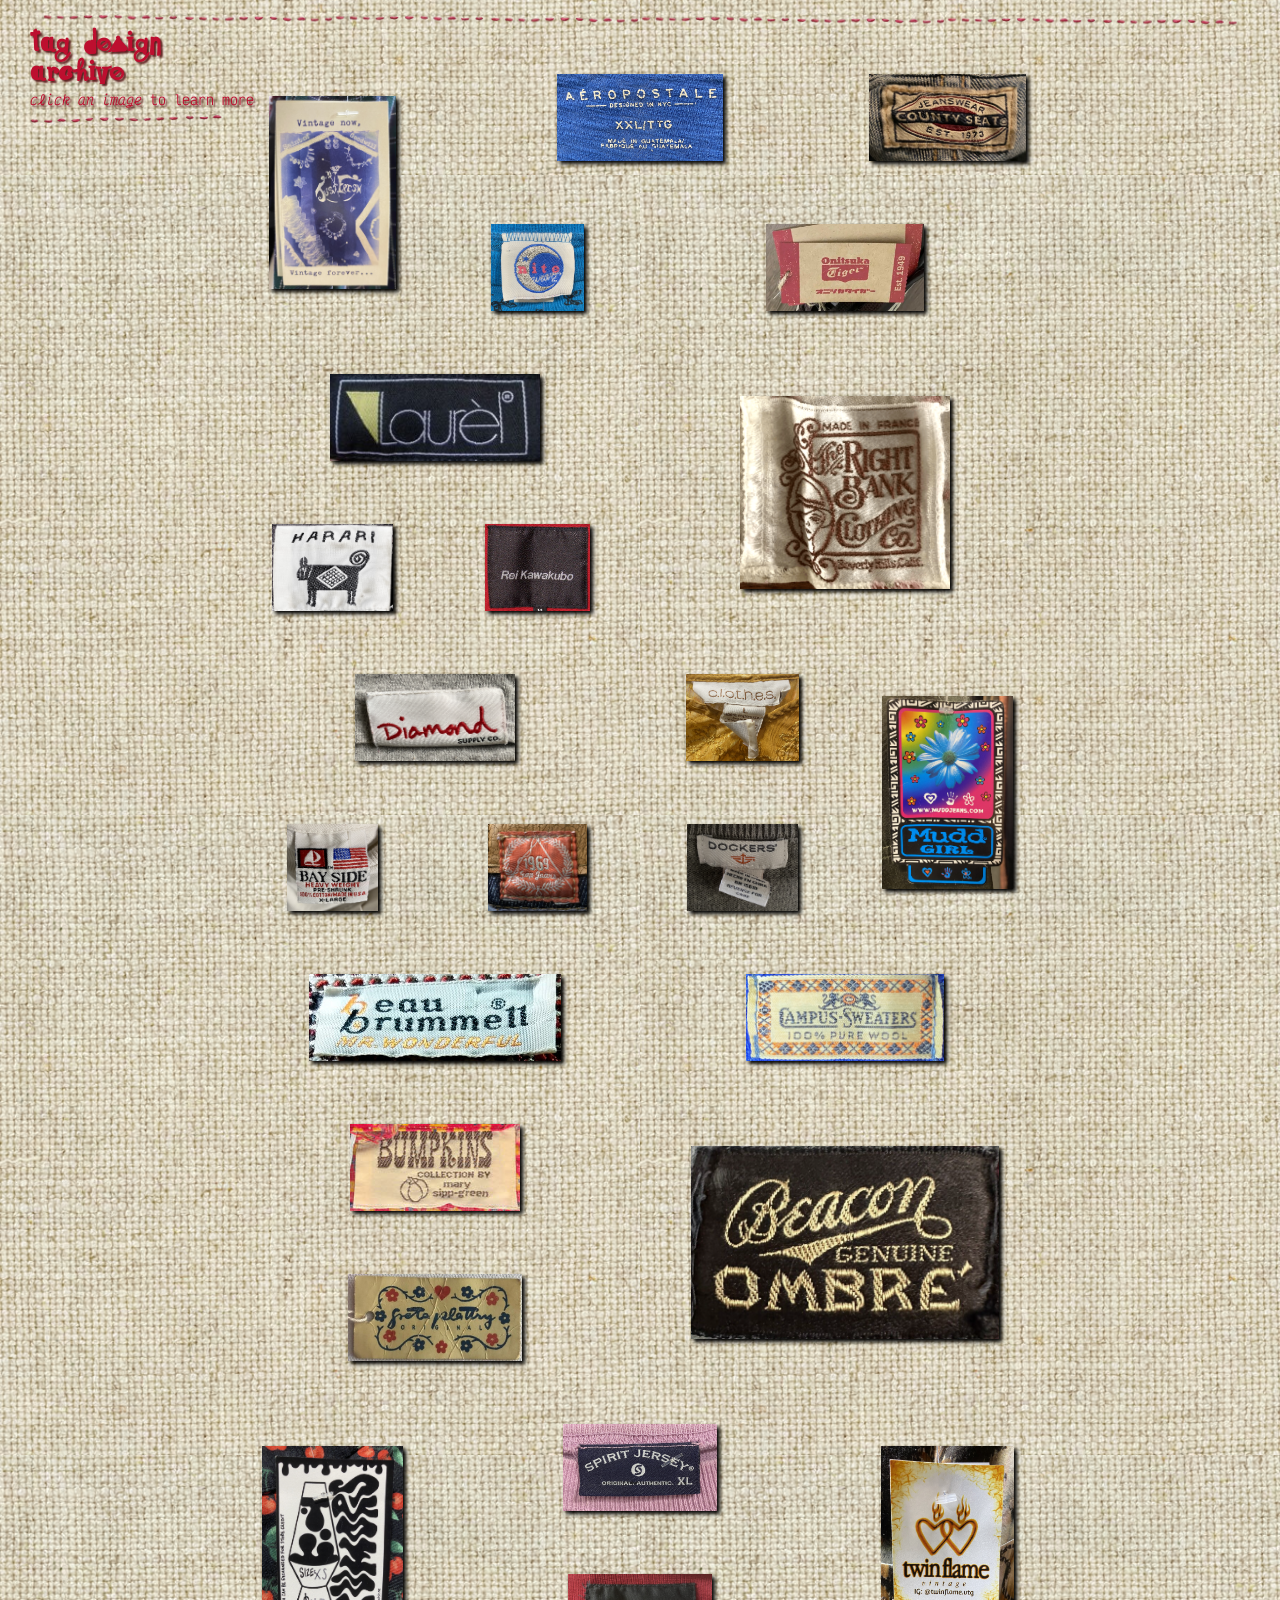
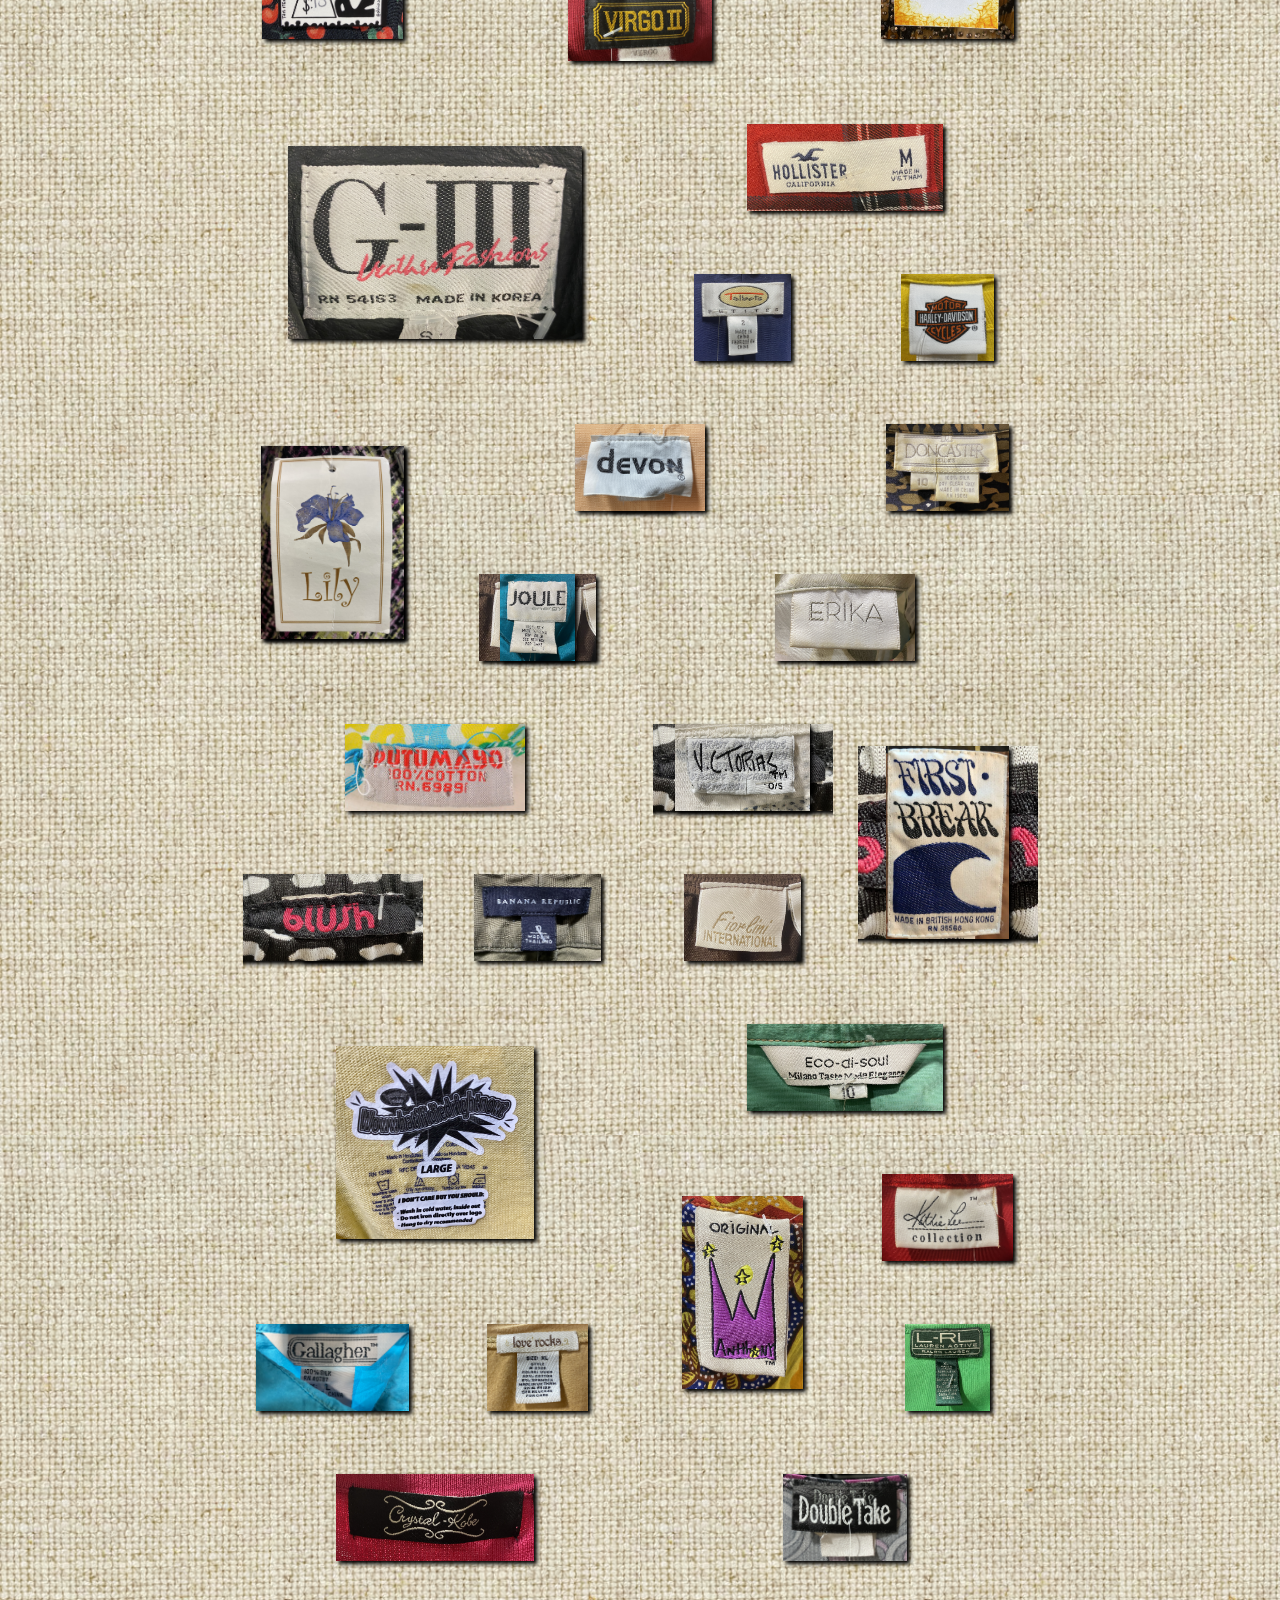
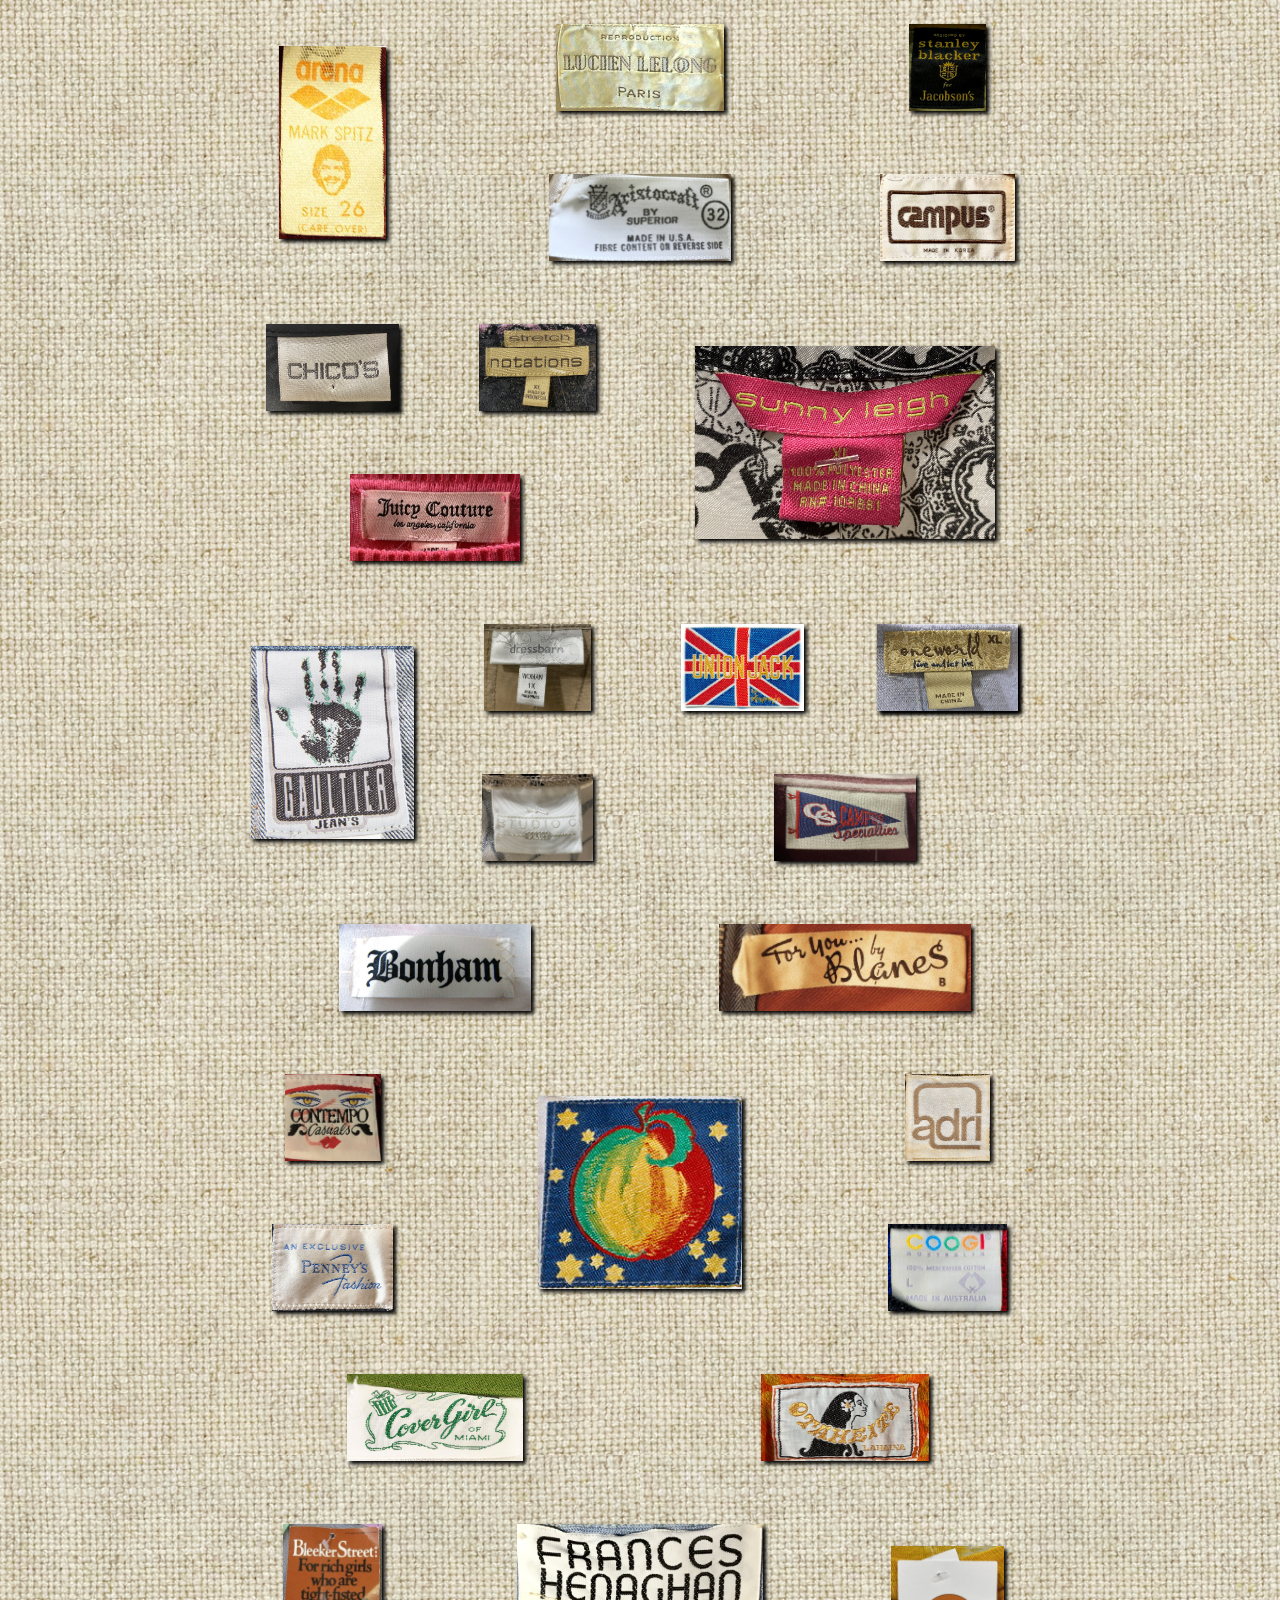
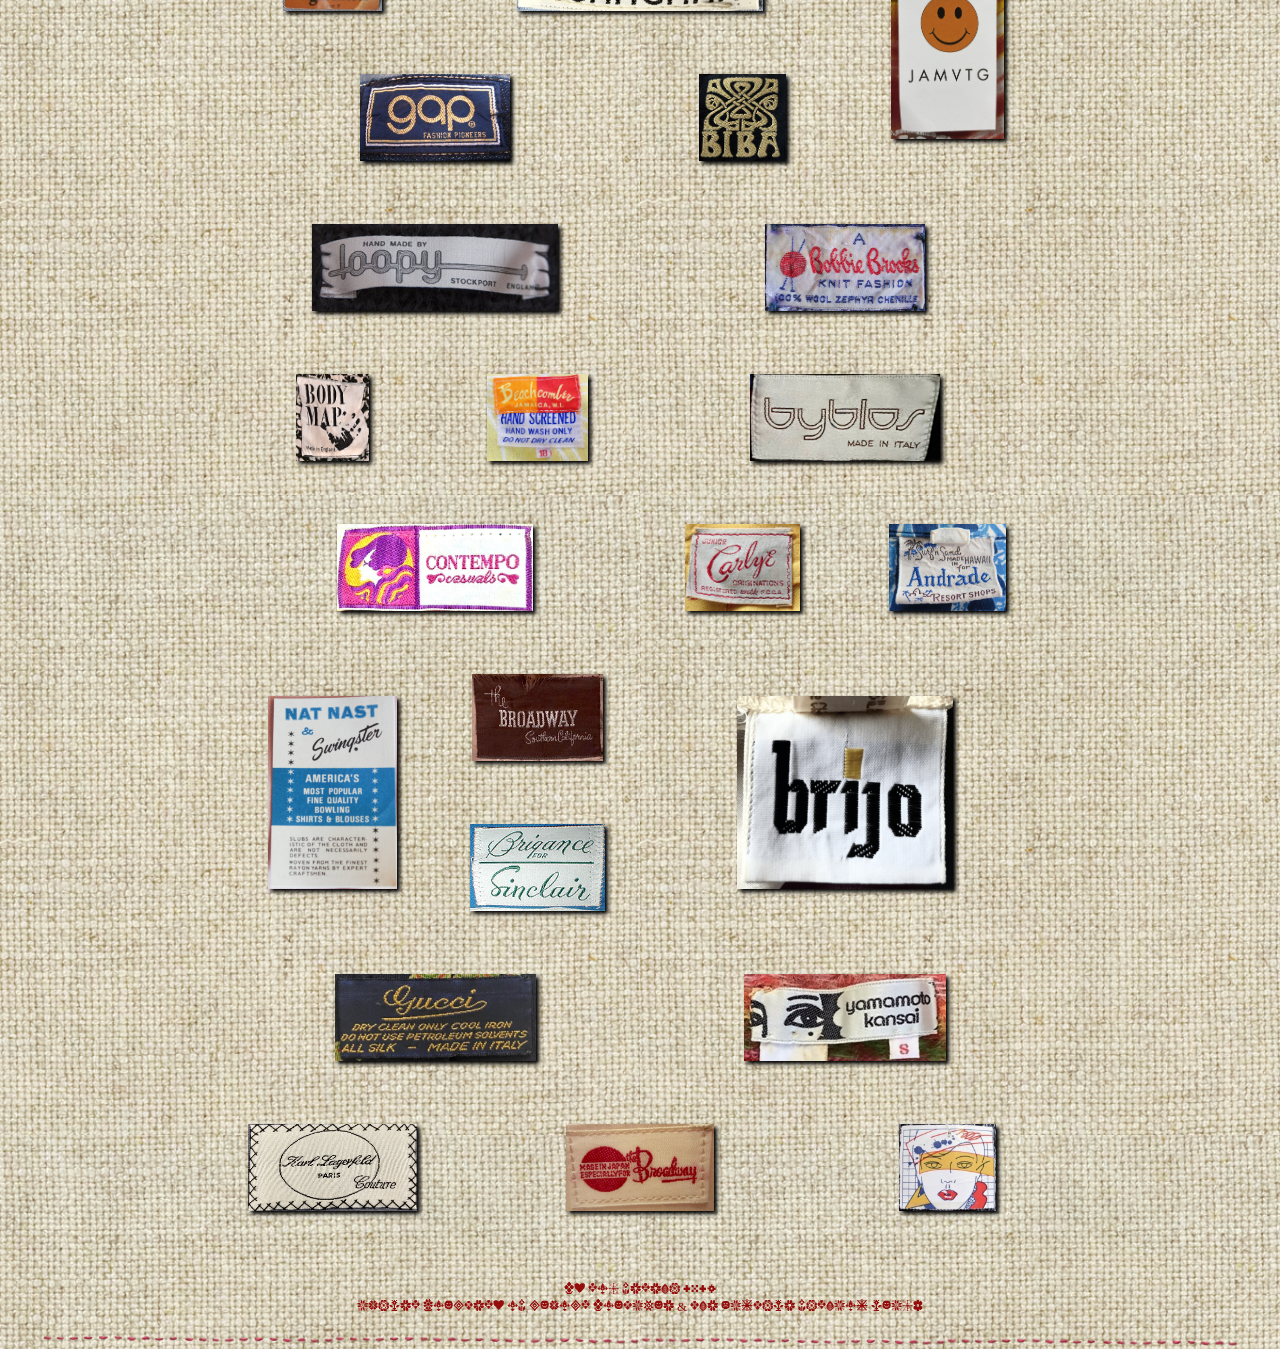
<file: tda.html>
<!DOCTYPE html>
<html lang="en">
<head>
  <meta charset="UTF-8">
  <meta name="viewport" content="width=device-width, initial-scale=1.0">
  <link rel="stylesheet" href="https://fonts.googleapis.com/css2?family=Bitcount+Grid+Single:wght@100..900&family=Victor+Mono:ital,wght@0,100..700;1,100..700&family=Yarndings+20&display=swap">
  <link rel="stylesheet" href="tda_style.css">

  <title>tag design archive</title>
</head>

      <br /><img src="images/stitch_long.png" class="center">

      <header>
        <h1 style="margin-top: 0px; margin-bottom: 5px; font-size: 25pt; line-height: 28.7px;">tag design <br>archive</h1>
        <i>click an image</i> to learn more <br /> 
        <img src="images/stitch_mini_finalcrop.png"></img>
      </header>

  <div class="content">
    <div class="grid-container">

      <div class="box" style="grid-area: box-1">
        <img src="tags/tag_017.jpg">
          <div class="info-text">
            <p>Unknown brand <br />
            An off-white hanging tag with blue text and imagery; modern.</p></div>
      </div>

      <div class="box" style="grid-area: box-2">
        <img src="tags/tag_002.jpg">
        <div class="info-text"><p>Aeropostale <br />
            Flaking white text in all caps printed onto bright blue fabric; modern.</p></div>
      </div>

      <div class="box" style="grid-area: box-3">
        <img src="tags/tag_003.jpg">
        <div class="info-text"><p>County Seat <br />
            A beige fabric tag with red and navy blue accents; vintage. <br />
            </p></div>
      </div>

      <div class="box" style="grid-area: box-4">
        <img src="tags/tag_008.jpg">
        <div class="info-text"><p>Nite Wear <br />
            A white tag with visible blue seams and a circular logo of the moon in silver, blue, and red; modern.</p></div>
      </div>

      <div class="box" style="grid-area: box-5">
        <img src="tags/tag_001.jpg">
        <div class="info-text"><p>Onitsuka Tiger <br />
            A brown paper tag with dull red accents and text in English and Japanese; modern.</p>
        </div>
      </div>
      
      <div class="box" style="grid-area: box-6">
        <img src="tags/tag_005.jpg">
        <div class="info-text"><p>Gap <br />
            A square orange tag with white text surrounded by a wreath; modern.</p></div>
      </div>

      <div class="box" style="grid-area: box-7">
        <img src="tags/tag_012.jpg">
        <div class="info-text"><p>Mudd <br />
            A black hanging tag with flowers against a rainbow background set above bright blue text and icons; modern.</p></div>
      </div>

      <div class="box" style="grid-area: box-8">
        <img src="tags/tag_007.jpg">
        <div class="info-text"><p>Bayside <br />
            A light gray tag with black and red text as well as a small logo and American flag; modern.</p></div>
      </div>

      <div class="box" style="grid-area: box-9">
        <img src="tags/tag_004.jpg">
        <div class="info-text"><p>Diamond Supply Co. <br />
            An off-white tag with dark red cursive text aligned to the bottom edge; modern.</p></div>
      </div>

      <div class="box" style="grid-area: box-10">
        <img src="tags/tag_015.jpg">
        <div class="info-text"><p>Rumors <br />
            A white hanging tag with black drip motifs across three sides and the silhouette of a lava lamp beside warped black text; modern.</p></div>
      </div>

      <div class="box" style="grid-area: box-11">
        <img src="tags/tag_010.jpg">
        <div class="info-text"><p>Spirit Jersey <br />
           A rectangular black tag with white text curved over a small circular logo; modern.</p></div>
      </div>

      <div class="box" style="grid-area: box-12">
        <img src="tags/tag_045.jpg">
        <div class="info-text"><p>twin flame <br />
            A white hanging tag with orange flame motifs on the corners and black text offset against an orange glow; modern.</p></div>
      </div>
        
      <div class="box" style="grid-area: box-13">
        <img src="tags/tag_021.jpg">
        <div class="info-text"><p>Virgo II<br />
            A black tag with bolded golden text surrounded by two ornamental outlines; modern.</p></div>
      </div>

      <div class="box" style="grid-area: box-14">
        <img src="tags/tag_013.jpg">
        <div class="info-text"><p>Hollister <br />
            A rectangular white tag with dull blue text aligned with the left and right ends; modern.</p></div>
      </div>

      <div class="box" style="grid-area: box-16">
        <img src="tags/tag_009.jpg">
        <div class="info-text"><p>Harley-Davidson <br />
            A white tag with a shield-like logo in red, black, and white; modern.</p></div>
      </div>

      <div class="box" style="grid-area: box-17">
        <img src="tags/tag_020.jpg">
        <div class="info-text"><p>G-III <br />
            A white tag with large black text superimposed in the background and bright red script text in the foreground; vintage.</p></div>
      </div>

      <div class="box" style="grid-area: box-18">
        <img src="tags/tag_028.jpg">
        <div class="info-text"><p>c.l.o.t.h.e.s <br />
            A white tag embroidered with brown text in lowercase; modern.</p></div>
      </div>

      <div class="box" style="grid-area: box-19">
        <img src="tags/tag_006.jpg">
        <div class="info-text"><p>Dockers <br />
            A rectangular tag with dull blue text and a red anchor logo.; modern.</p></div>
      </div>

      <div class="box" style="grid-area: box-20">
        <img src="tags/tag_018.jpg">
        <div class="info-text"><p>Putumayo, vintage <br />
            A hi gray tag with thick bright red text.</p></div>
      </div>

      <div class="box" style="grid-area: box-21">
        <img src="tags/tag_018.jpg">
        <div class="info-text"><p>Putumayo, vintage <br />
            A hi gray tag with thick bright red text.</p></div>
      </div>

      <div class="box" style="grid-area: box-22">
        <img src="tags/tag_018.jpg">
        <div class="info-text"><p>Putumayo, vintage <br />
            A rectangular gray tag with thick bright red text.</p></div>
      </div>

      <div class="box" style="grid-area: box-23">
        <img src="tags/tag_025.jpg">
        <div class="info-text"><p>Putumayo, vintage <br />
            A rectangular gray tag with thick bright red text.</p></div>
      </div>

      <div class="box" style="grid-area: box-24">
        <img src="tags/tag_018.jpg">
        <div class="info-text"><p>Putumayo, vintage <br />
            A rectangular gray tag with thick bright red text.</p></div>
      </div>

      <div class="box" style="grid-area: box-26">
        <img src="tags/tag_019.jpg">
        <div class="info-text"><p>Putumayo, vintage <br />
            A rectangular gray tag with thick bright red text.</p></div>
      </div>

      <div class="box" style="grid-area: box-27">
        <img src="tags/tag_019.jpg">
        <div class="info-text"><p>Putumayo, vintage <br />
            A rectangular gray tag with thick bright red text.</p></div>
      </div>

      <div class="box" style="grid-area: box-28">
        <img src="tags/tag_018.jpg">
        <div class="info-text"><p>Putumayo, vintage <br />
            A rectangular gray tag with thick bright red text.</p></div>
      </div>

      <div class="box" style="grid-area: box-15">
        <img src="tags/tag_022.jpg">
        <div class="info-text"><p>Talbots <br />
            A white tag with red and navy text enclosed in a gold oval; modern.</p></div>
      </div>

      <div class="box" style="grid-area: box-20">
        <img src="tags/tag_018.jpg">
        <div class="info-text"><p>Lily <br />
            An off-white hanging tag with an image of a blue flower and golden text; modern.</p></div>
      </div>

      <div class="box" style="grid-area: box-21">
        <img src="tags/tag_023.jpg">
        <div class="info-text"><p>Devon<br />
            A white tag with heavy black text in a mix of upper and lowercase; modern. </p></div>
      </div>

      <div class="box" style="grid-area: box-22">
        <img src="tags/tag_026.jpg">
        <div class="info-text"><p>Doncaster <br />
            An off-white tag with light gray text and ornamental lines on the top and bottom; vintage.</p></div>
      </div>

      <div class="box" style="grid-area: box-23">
        <img src="tags/tag_029.jpg">
        <div class="info-text"> <p>Joule Energy<br />
            A white tag with dark and light gray text; vintage.</p></div>      
          </div>

      <div class="box" style="grid-area: box-24">
        <img src="tags/tag_024.jpg">
        <div class="info-text"> <p>Erika <br />
            A white tag with thin gray text in all caps aligned to the top edge; modern.</p></div>
      </div>

      <div class="box" style="grid-area: box-25">
        <img src="tags/tag_046.jpg">
        <div class="info-text"><p>Putumayo <br />
            A rectangular gray tag with thick bright red text; vintage.</p></div>
      </div>

      <div class="box" style="grid-area: box-26">
        <img src="tags/tag_032.jpg">
        <div class="info-text"><p>V.C. Torias <br />
            A white tag with very light gray text across the background and black script text in the foreground; modern.</p></div>
      </div>

      <div class="box" style="grid-area: box-27">
        <img src="tags/tag_051.jpg">
        <div class="info-text"><p>First Break <br />
            A rectangular white tag with stylized black and blue text above the simplified silhouette of an ocean wave; vintage.</p></div>
      </div>

      <div class="box" style="grid-area: box-28">
        <img src="tags/tag_019.jpg">
        <div class="info-text"><p>Blush <br />
            A thin, rectangular black tag with bright red text in all lowercase; modern.</p></div>
      </div>

      <div class="box" style="grid-area: box-29">
        <img src="tags/tag_014.jpg">
        <div class="info-text"><p>Banana Republic <br />
            A black tag with white text in all caps; modern.</p></div>
      </div>

      <div class="box" style="grid-area: box-30">
        <img src="tags/tag_025.jpg">
        <div class="info-text"><p>Fiorlini <br />
            An off-white tag with tan text aligned at the bottom edge; vintage.</p></div>
      </div>

      <div class="box" style="grid-area: box-31">
        <img src="tags/tag_011.jpg">
        <div class="info-text"><p>Wowwhatifidiedrightnow? <br />
            A logo and black text surrounded by a thick white outline that is printed over another set of text on beige fabric; modern.</p></div>
      </div>

      <div class="box" style="grid-area: box-32">
        <img src="tags/tag_027.jpg">
        <div class="info-text"><p>Eco-di-soul Milano<br />
            An off-white folded tag with black text; modern.</p></div>
      </div>

      <div class="box" style="grid-area: box-33">
        <img src="tags/tag_016.jpg">
        <div class="info-text"><p>Antthony Orig. <br />
          An off-white tag with black text over a purple crown and yellow stars; modern.</p></div>
      </div>
      
      <div class="box" style="grid-area: box-34">
        <img src="tags/tag_030.jpg">
        <div class="info-text"><p>Kathie Lee <br />
          A white tag embroidered with black text above and below a black stitched line; modern.</p></div>
      </div>

      <div class="box" style="grid-area: box-35">
        <img src="tags/tag_031.jpg">
        <div class="info-text"><p>Gallagher<br />
          A white tag with black text surrounded by a C-shaped double outline; modern.</p></div>
      </div>

      <div class="box" style="grid-area: box-36">
        <img src="tags/tag_034.jpg">
        <div class="info-text"><p>Love Rocks <br />
          An off-white tag with brown text and tan curlicues spreading from certain letters; modern.</p></div>
      </div>

      <div class="box" style="grid-area: box-37">
        <img src="tags/tag_035.jpg">
        <div class="info-text"><p>Ralph Lauren <br />
          A black tag with tan text surrounded by a thin rounded rectangle; modern.</p></div>
      </div>

      <div class="box" style="grid-area: box-38">
        <img src="tags/tag_033.jpg">
        <div class="info-text"><p>Crystal Kobe <br />
          A rectangular black tag with curly white text in between mirrored decorative swirls; modern.</p></div>
      </div>

      <div class="box" style="grid-area: box-39">
        <img src="tags/tag_036.jpg">
        <div class="info-text"><p>Double Take <br />
          A black tag with large white text superimposed over a dark gray silhouette of the same text; modern.</p></div>
      </div>

      <div class="box" style="grid-area: box-40">
        <img src="tags/tag_038.jpg">
        <div class="info-text"><p>Juicy Couture <br />
          A rectangular light pink tag with ornamented black text; modern.</p></div>
      </div>

      <div class="box" style="grid-area: box-41">
        <img src="tags/tag_037.jpg">
        <div class="info-text"><p>Sunny Leigh <br />
          A pink tag embroidered with golden text in lowercase; modern.</p></div>
      </div>

      <div class="box" style="grid-area: box-42">
        <img src="tags/tag_042.jpg">
        <div class="info-text"><p>Chico's <br />
          An off-white tag embroidered with gray text; modern.</p></div>
      </div>
      
      <div class="box" style="grid-area: box-43">
        <img src="tags/tag_040.jpg">
        <div class="info-text"><p>Notations <br />
          Two textured golden tags embroidered with thin brown text; modern.</p></div>
      </div>

      <div class="box" style="grid-area: box-44">
        <img src="tags/tag_050.jpg">
        <div class="info-text"><p>J. P. Gaultier <br />
          A rectangular white tag with a textured gray and green handprint above white text on a gray box; vintage.</p></div>
      </div>

      <div class="box" style="grid-area: box-45">
        <img src="tags/tag_041.jpg">
        <div class="info-text"><p>Campus <br />
          A gray tag with a blue and red pennant flag and red text; modern.</p></div>
      </div>

      <div class="box" style="grid-area: box-46">
        <img src="tags/tag_039.jpg">
        <div class="info-text"><p>Notations <br />
          Two textured golden tags embroidered with thin brown text; modern.</p></div>
      </div>

      <div class="box" style="grid-area: box-46">
        <img src="tags/tag_039.jpg">
        <div class="info-text"><p>One World <br />
          A patterned golden tag embroidered with brown and navy text resembling handwriting; modern.</p></div>
      </div>

      <div class="box" style="grid-area: box-47">
        <img src="tags/tag_043.jpg">
        <div class="info-text"><p>Dressbarn <br />
          A white tag with gray paisley pattern behind small gray text in all lowercase; modern.</p></div>
      </div>

      <div class="box" style="grid-area: box-48">
        <img src="tags/tag_047.jpg">
        <div class="info-text"><p>Arpeja <br />
          A tag with the flag of the United Kingdom behind golden text with a thin white outline; vintage.</p></div>
      </div>

      <div class="box" style="grid-area: box-49">
        <img src="tags/tag_044.jpg">
        <div class="info-text"><p>Studio C <br />
          A white tag embroidered with silver text in between two silver margin lines; modern.</p></div>
      </div>

      <div class="box" style="grid-area: box-50">
        <img src="tags/tag_049.jpg">
        <div class="info-text"><p>Edie Adams <br />
          A white paper tag with bold ornamented black text printed on; vintage.</p></div>
      </div>

      <div class="box" style="grid-area: box-51">
        <img src="tags/tag_054.jpg">
        <div class="info-text"><p>Apple <br />
          A navy blue tag with yellow stars surrounding an apple stylized with shades of green, yellow, and red; vintage.</p></div>
      </div>

      <div class="box" style="grid-area: box-52">
        <img src="tags/tag_057.jpg">
        <div class="info-text"><p>Cover Girl of Miami <br />
          A white tag with dark green calligraphic text surrounded by wavy lines and an icon of a gift box; vintage.</p></div>
      </div>

      <div class="box" style="grid-area: box-53">
        <img src="tags/tag_052.jpg">
        <div class="info-text"><p>Otaheite <br />
          A white tag with curved golden text superimposed over the profile of a woman with a flower in her hair; vintage.</p></div>
      </div>

      <div class="box" style="grid-area: box-54">
        <img src="tags/tag_055.jpg">
        <div class="info-text"><p>Adri <br />
          An off-white tag with brown text partially stylized to form an outline around itself; vintage.</p></div>
      </div>

      <div class="box" style="grid-area: box-55">
        <img src="tags/tag_064.jpeg">
        <div class="info-text"><p>JCPenney <br />
          A white tag with light blue text bordered by zigzag stitching in silver; vintage.</p></div>
      </div>

      <div class="box" style="grid-area: box-56">
        <img src="tags/tag_059.jpg">
        <div class="info-text"><p> Contempo Casuals <br />
          A white tag with the face of a woman embroidered above and below black text; vintage.</p></div>
      </div>

      <div class="box" style="grid-area: box-57">
        <img src="tags/tag_062.jpg">
        <div class="info-text"><p> Blanes <br />
          An off-white rectangular tag with tilted scriptlike text; vintage.</p></div>
      </div>

      <div class="box" style="grid-area: box-58">
        <img src="tags/tag_065.jpg">
        <div class="info-text"><p> Coogi <br />
          A white tag with large colorful text in all caps above small gray text; vintage.</p></div>
      </div>

      <div class="box" style="grid-area: box-59">
        <img src="tags/tag_056.jpg">
        <div class="info-text"><p> Frances Henaghan <br />
          A white tag with rounded black text in all caps filling the entire space; vintage.</p></div>
      </div>

      <div class="box" style="grid-area: box-60">
        <img src="tags/tag_053.jpg">
        <div class="info-text"><p> Andrade <br />
          A white tag with blue and black text interspersed with simple palm trees and sand; vintage.</p></div>
      </div>

      <div class="box" style="grid-area: box-61">
        <img src="tags/tag_058.jpg">
        <div class="info-text"><p> Contempo Casuals <br />
          A white tag with a square pink, purple, and yellow design beside pink text; vintage.</p></div>
      </div>

      <div class="box" style="grid-area: box-62">
        <img src="tags/tag_069.jpg">
        <div class="info-text"><p> Biba <br />
          A black tag with thick golden text and a complex golden pattern above it; vintage.</p></div>
      </div>

      <div class="box" style="grid-area: box-63">
        <img src="tags/tag_060.jpg">
        <div class="info-text"><p> Gap <br />
          A black tag with golden text in lowercase surrounded by golden and white rectangular outlines; vintage.</p></div>
      </div>

      <div class="box" style="grid-area: box-64">
        <img src="tags/tag_071.jpg">
        <div class="info-text"><p> JAMVTG <br />
          A white hanging tag with a dark orange smiley face above thin black text in all caps; modern.</p></div>
      </div>

      <div class="box" style="grid-area: box-65">
        <img src="tags/tag_075.jpg">
        <div class="info-text"><p> Bleeker Street <br />
          A worn dull red hang tag with white and black text; vintage.</p></div>
      </div>

      <div class="box" style="grid-area: box-66">
        <img src="tags/tag_072.jpg">
        <div class="info-text"><p> Carlye <br />
          A white tag with red cursive text and wavy red stitching on the border; vintage.</p></div>
      </div>

      <div class="box" style="grid-area: box-67">
        <img src="tags/tag_070.jpg">
        <div class="info-text"><p> Laurel <br />
          A black tag with thin light gray text surrounded by a thin gray rectangular border; vintage.</p></div>
      </div>

      <div class="box" style="grid-area: box-68">
        <img src="tags/tag_068.png">
        <div class="info-text"><p> Right Bank Clothing Co. <br />
          A square off-white tag with brown script text surrounded by a rounded square box with the head of a person wearing a hat in the corner; vintage.</p></div>
      </div>

      <div class="box" style="grid-area: box-69">
        <img src="tags/tag_086.jpeg">
        <div class="info-text"><p> Harari <br />
          A white tag with black script text and the stylized silhouette of an animal; vintage.</p></div>
      </div>

      <div class="box" style="grid-area: box-70">
        <img src="tags/tag_077.jpg">
        <div class="info-text"><p> Rei Kawakubo <br />
          A black tag with a narrow red border and white text aligned towards the bottom edge; vintage.</p></div>
      </div>

      <div class="box" style="grid-area: box-78">
        <img src="tags/tag_078.jpg">
        <div class="info-text"><p> Arena Mark Spitz<br />
          An off-white rectangular tag with faded orange text above and below the face of a man; vintage.</p></div>
      </div>

      <div class="box" style="grid-area: box-79">
        <img src="tags/tag_076.jpg">
        <div class="info-text"><p> Stanley Blacker<br />
          A black tag with bronze text above and below a coat of arms; vintage.</p></div>
      </div>

      <div class="box" style="grid-area: box-80">
        <img src="tags/tag_074.jpg">
        <div class="info-text"><p> Lucien Lelong <br />
          An off-white satin tag with golden text embroidered onto it; vintage.</p></div>
      </div>

      <div class="box" style="grid-area: box-81">
        <img src="tags/tag_094.png">
        <div class="info-text"><p> Aristocraft <br />
          A white tag with ornamented black text next to a small shield insignia; vintage.</p></div>
      </div>

      <div class="box" style="grid-area: box-82">
        <img src="tags/tag_089.jpeg">
        <div class="info-text"><p> Campus <br />
          An off-white tag with dark brown text closely outlined by a rounded rectangle; vintage.</p></div>
      </div>

      <div class="box" style="grid-area: box-73">
        <img src="tags/tag_063.jpg">
        <div class="info-text"><p> Campus <br />
          An off-white tag with orange and blue plaid surrounding blue text; vintage.</p></div>
      </div>

      <div class="box" style="grid-area: box-74">
        <img src="tags/tag_067.jpg">
        <div class="info-text"><p> Mary Sipp-Green <br />
          An off-white tag embroidered with brown text and a small pumpkin; vintage.</p></div>
      </div>

      <div class="box" style="grid-area: box-75">
        <img src="tags/tag_061.jpg">
        <div class="info-text"><p> Beau Brummel <br />
          A white tag with alternating black and yellow text; vintage.</p></div>
      </div>

      <div class="box" style="grid-area: box-77">
        <img src="tags/tag_090.png">
        <div class="info-text"><p> Beacon Blanket Company <br />
          A black tag with large capitalized golden text in three different styles; vintage.</p></div>
      </div>

      <div class="box" style="grid-area: box-84">
        <img src="tags/tag_084.jpg">
        <div class="info-text"><p> Greta Plattry <br />
          A stained off-white hang tag with blue script text surrounded by red and blue heart, flower, and vine motifs; vintage.</p></div>
      </div>

      <div class="box" style="grid-area: box-72">
        <img src="tags/tag_087.jpeg">
        <div class="info-text"><p> Gucci  <br />
          A black tag with golden text; vintage.</p></div>
      </div>

      <div class="box" style="grid-area: box-76">
        <img src="tags/tag_082.jpeg">
        <div class="info-text"><p> The Broadway <br />
          A white tag with bright red text to the right of a red circle interrupted by smaller text; vintage.</p></div>
      </div>

      <div class="box" style="grid-area: box-71">
        <img src="tags/tag_048.jpg">
        <div class="info-text"><p> Yamamoto Kansai  <br />
          A white tag with black lowercase text in a bubble next to the silhouette of a face; vintage.</p></div>
      </div>

      <div class="box" style="grid-area: box-83">
        <img src="tags/tag_083.jpg">
        <div class="info-text"><p> Contempo Casuals  <br />
          A square white hang tag with the face of a woman surrounded by abstract elements in the primary colors; vintage.</p></div>
      </div>

      <div class="box" style="grid-area: box-85">
        <img src="tags/tag_073.jpg">
        <div class="info-text"><p> Body Map  <br />
          A white tag with large black text slightly overlapped by a handprint; vintage.</p></div>
      </div>

      <div class="box" style="grid-area: box-86">
        <img src="tags/tag_088.jpeg">
        <div class="info-text"><p> Karl Lagerfeld  <br />
          An off-white tag with black calligraphic text surrounded by catch stitches and a thin black oval; vintage.</p></div>
      </div>

      <div class="box" style="grid-area: box-87">
        <img src="tags/tag_081.jpg">
        <div class="info-text"><p> Loopy  <br />
          A long, rectangular white tag with stylized outline text in lowercase; vintage.</p></div>
      </div>

      <div class="box" style="grid-area: box-88">
        <img src="tags/tag_079.jpg">
        <div class="info-text"><p> Bobbie Brooks  <br />
          A white tag with blue and red text embroidered next to the image of a yarn ball with knitting needles poking out of it; vintage.</p></div>
      </div>

      <div class="box" style="grid-area: box-90">
        <img src="tags/tag_093.jpg">
        <div class="info-text"><p> Beachcomber <br />
          A half red, half orange tag with tan text on it above an attached white tag with blue text; vintage.</p></div>
      </div>
      
      <div class="box" style="grid-area: box-89">
        <img src="tags/tag_085.jpg">
        <div class="info-text"><p> byblos <br />
          A white tag with thin black outline text in lowercase; vintage.</p></div>
      </div>

      <div class="box" style="grid-area: box-91">
        <img src="tags/tag_096.jpg">
        <div class="info-text"><p> Nat Nast <br />
          A white hang tag with a horizontal blue stripe in the center covered in blue, black, and white text as well as stars; vintage.</p></div>
      </div>

      <div class="box" style="grid-area: box-92">
        <img src="tags/tag_095.jpg">
        <div class="info-text"><p> The Broadway <br />
          A brown tag embroidered with silvery text; vintage.</p></div>
      </div>

      <div class="box" style="grid-area: box-93">
        <img src="tags/tag_097.png">
        <div class="info-text"><p> Brijo <br />
          A white square tag with large blocky black text accented with gold; vintage.</p></div>
      </div>

      <div class="box" style="grid-area: box-94">
        <img src="tags/tag_098.jpg">
        <div class="info-text"><p> Tom Brigance <br />
          A white tag with green cursive text separated in the center by a horizontal line; vintage.</p></div>
      </div>
    
    </div>
  </div>

      <footer>
        <span>by sol feseha 2025</span> <br />
        <span>images courtesy of rumors boutique & the vintage fashion guild</span> <br /><br />
        <img src="images/stitch_long.png">
      </footer>


  <script>
    const boxes = document.querySelectorAll('.box');
    let activeInfo = null;

    boxes.forEach(box => {
      box.addEventListener('click', event => {
        const info = box.querySelector('.info-text');

        if (activeInfo === info) {
          info.classList.remove('show');
          activeInfo = null;
          return;
        }

        if (activeInfo) {
          activeInfo.classList.remove('show');
        }

        info.classList.add('show');
        activeInfo = info;
        event.stopPropagation();
      });
    });

    window.addEventListener('click', () => {
      if (activeInfo) {
        activeInfo.classList.remove('show');
        activeInfo = null;
      }
    });
  </script>
</body>
</html>
</file>
<file: tda_style.css>
body {
    /*  display: flex; */
    /*  flex-direction: row; */

      cursor: url("images/snip-wide.png"), default;
      
      min-height: 100vh;
      margin: 0;
      padding: 0;
      background-image: url('images/linnn.avif');
      background-repeat: repeat;
      background-size: 50%;
      background-position: left;
      font-family: "Victor Mono", monospace;
      font-size: 8pt;
      
      }

    header {
      pointer-events: none;
      text-align: left;
      font-size: 10pt;
      background: rgba(255, 255, 255, 0);
      color: rgb(189, 15, 47);
      padding: 3px 0;
      position: fixed;
      left: 30px;
      z-index: 10;
      text-shadow: 2px 2px 2px rgb(91, 29, 29);
    }

    footer {
      position: relative;
      text-align: center;
      height: 0px;
      margin-top: 0px;
      font-size: 13px;
      margin-bottom: 30px;
      cursor: url("images/snip-wide.png") pointer;
    }

    .b-header {
      pointer-events: none;
      text-align: right;
      position: fixed;
      bottom: 28px;
      right: 43px;
      font-family: "Victor Mono", monospace;
      font-weight: 400;
      color: rgb(189, 15, 47);
      z-index: 10;
      text-shadow: 2px 2px 2px rgb(91, 29, 29);
    }

    .content {
      flex: 1;
      display: flex;
      justify-content: center;
      align-items: center;
      width: 100%;
      padding-top: 30px;
      padding-bottom: 50px;
      box-sizing: border-box;
    }

    .grid-container {
      display: grid;
      grid-template-columns: repeat(4, 180px);
      grid-auto-rows: 125px;
      gap: 25px;
      object-fit: contain;
      grid-template-areas:
        "box-1 box-2 box-2 box-3"
        "box-1 box-4 box-5 box-5"
        "box-67 box-67 box-68 box-68"
        "box-69 box-70 box-68 box-68"
        "box-9 box-9 box-18 box-7"
        "box-8 box-6 box-19 box-7"
        "box-75 box-75 box-73 box-73"
        "box-74 box-74 box-77 box-77"
        "box-84 box-84 box-77 box-77"
        "box-10 box-11 box-11 box-12"
        "box-10 box-13 box-13 box-12"
        "box-17 box-17 box-14 box-14"
        "box-17 box-17 box-15 box-16"
        "box-20 box-21 box-21 box-22"
        "box-20 box-23 box-24 box-24"
        "box-25 box-25 box-26 box-27"
        "box-28 box-29 box-30 box-27"
        "box-31 box-31 box-32 box-32"
        "box-31 box-31 box-33 box-34"
        "box-35 box-36 box-33 box-37"
        "box-38 box-38 box-39 box-39"
        "box-78 box-80 box-80 box-79"
        "box-78 box-81 box-81 box-82"
        "box-42 box-43 box-41 box-41"
        "box-40 box-40 box-41 box-41"
        "box-44 box-47 box-48 box-46"
        "box-44 box-49 box-45 box-45"
        "box-50 box-50 box-57 box-57"
        "box-56 box-51 box-51 box-54"
        "box-55 box-51 box-51 box-58"
        "box-52 box-52 box-53 box-53"
        "box-65 box-59 box-59 box-64"
        "box-63 box-63 box-62 box-64"
        "box-87 box-87 box-88 box-88"
        "box-85 box-90 box-89 box-89"
        "box-61 box-61 box-66 box-60"
        "box-91 box-92 box-93 box-93"
        "box-91 box-94 box-93 box-93"
        "box-72 box-72 box-71 box-71"
        "box-86 box-76 box-76 box-83";
    }

    .box {
      position: relative;
      background-color: transparent;
      display: flex;
      align-items: center;
      justify-content: center;
      text-align: left;
      overflow: hidden;
      /*background-color: red;*/
      cursor: url("images/snip-shut.png"), pointer;
    }

    .box img {
      height: 70%;
      object-fit: contain;
      display: block;
      transition: transform 0.2s ease;
      box-shadow: 2.5px 2.5px 4px rgb(0, 0, 0);
    }

    .box:hover img {
      transform: scale(1.05);
    }

    .deco-img {
      pointer-events: none;
      position: absolute;
      z-index: 8;
    }

    .head-bg {
      pointer-events: none;
      position: fixed;
      z-index: 9;
      top: 0;
      left: 0;
    }

    .head-bg-2 {
      pointer-events: none;
      position: fixed;
      z-index: 7;
      bottom: 0;
      right: 0;
    }

    .info-text {
      display: none;
      pointer-events: none;
      position: absolute;
      font-family: "Victor Mono", monospace;
      font-size: 7pt;
      overflow: auto;
      border-radius: 10px;
      width: fit-content;
      height: fit-content;
      background-color: rgba(98, 11, 33, 0.75);
      color: rgb(255, 255, 255);
      padding-left: 3px;
      padding-right: 3px;
      box-sizing: border-box;
      text-align: center;
      width: 80%;
      z-index: 10;

    }

    @font-face {
    font-family: Newake;
    src: url("NewakeFont-Demo.otf") format("opentype");
    }
    
    @font-face {
      font-family: Senza cuore;
      src: url("senza.ttf") format("truetype");
    }
    
    h1 {
      font-family: "Senza cuore";
      text-shadow: 2px 2px 2px rgb(91, 29, 29);
    }

    span {
      font-family: "Yarndings 20";
      color: rgb(148, 13, 13);
    }

    p::first-line {
      font-family: "Bitcount Grid Single", sans-serif;
      font-size: 9pt;
    }

    .info-text.show {
      display: flex;
      pointer-events: auto;
    }

    .center {
      display: block;
      margin-left: auto;
      margin-right: auto;
    }
</file>
